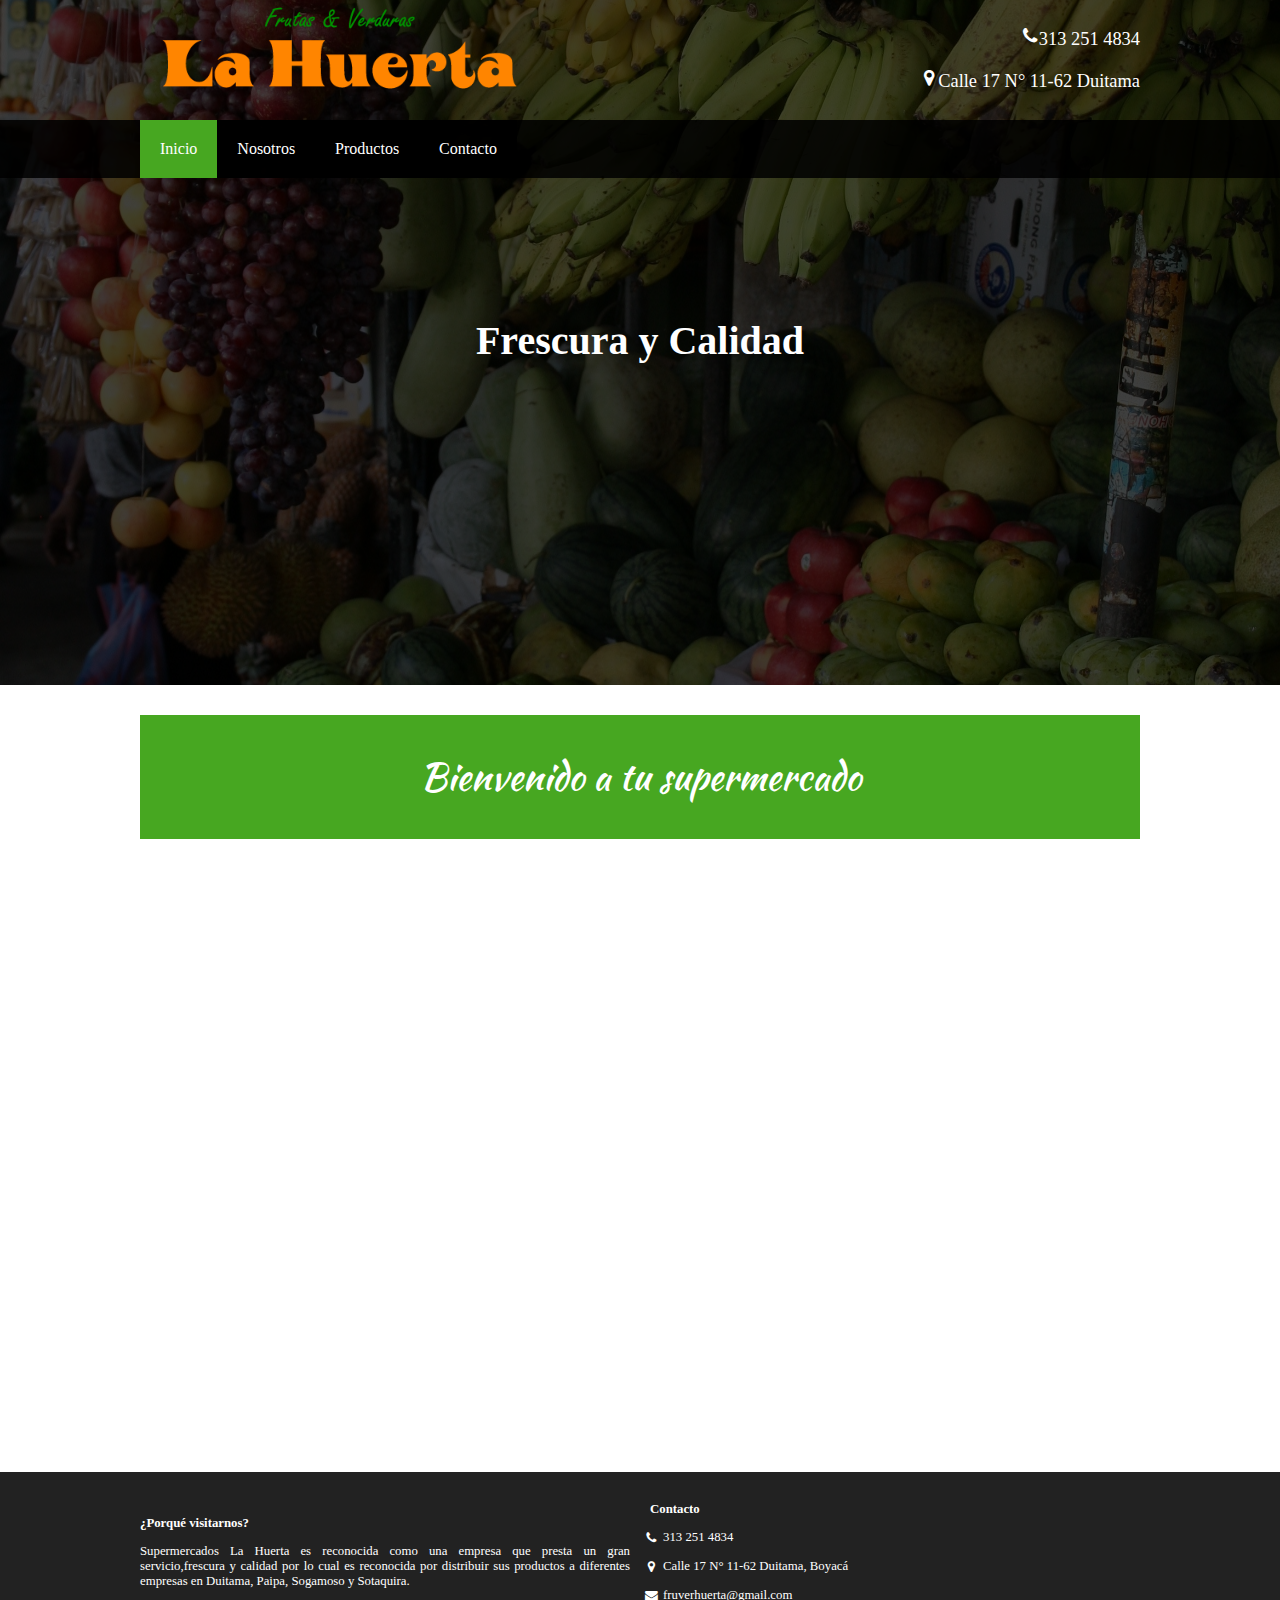
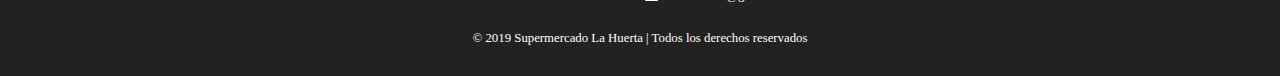
<file: index.html>
<!DOCTYPE html>
<html lang="en">
<head>
	<meta charset="UTF-8">
    <link rel="icon" href="img/logo.png" type="image/png">
	<title>La Huerta</title>
	<meta name="viewport" content="width=device-width, user-scalable=yes, initial-scale=1.0, maximum-scale=3.0, minimum-scale=1.0">
	<link rel="stylesheet" href="css/estilos.css">
	<link rel="stylesheet" href="css/font.css">

</head>
<body>
	<header class="main-header">
		<div class="container container--flex">
			<div class="logo-container column column--50">
				<img src="img/imgLogo.png" alt="" class="logo">
			</div>
			<div class="main-header__contactInfo column column--50">
				<p class="main-header__contactInfo__phone">
					<span class="icon-phone">313 251 4834</span>
				</p>
				<p class="main-header__contactInfo__address">
					<span class="icon-location">Calle 17 N° 11-62 Duitama</span>
				</p>
			</div>
		</div>
	</header>

	<nav class="main-nav">
		<div class="container container--flex">
			<span class="icon-menu" id="btnmenu"></span>
			<ul class="menu" id="menu">
				<li class="menu__item"><a href="index.html" class="menu__link menu__link--select">Inicio</a></li>
				<li class="menu__item"><a href="nosotros.html" class="menu__link">Nosotros</a></li>
				<li class="menu__item"><a href="productos.html" class="menu__link">Productos</a></li>
				<li class="menu__item"><a href="contacto.html" class="menu__link">Contacto</a></li>
			</ul>
		</div>
	</nav>

	<section class="banner">
		<img src="img/banner.jpg" alt="" class="banner__img">
		<div class="banner__content">Frescura y Calidad</div>
	</section>

	<main class="main">
		<section class="group group--color">
			<div class="container">
				<h2 class="main__title">Bienvenido a tu supermercado</h2>
			</div>
		</section>

		<section class="main__about__description">
			<div class="container">
                <div class="v-container">
                    <iframe src="https://www.youtube.com/embed/jQCmtWE8c1M" frameborder="0" allowfullscreen></iframe>
                </div>
			</div>
		</section>
	</main>

	<footer class="main-footer">
			<div class="container container--flex">
				<div class="column column--50">
					<h2 class="column__title">¿Porqué visitarnos?</h2>
					<p class="column__txt">Supermercados La Huerta es reconocida como una empresa que presta un gran servicio,frescura y calidad por lo cual es reconocida por distribuir sus productos a diferentes empresas en Duitama, Paipa, Sogamoso y Sotaquira.</p>
				</div>
				<div class="column column--50">
					<h2 class="column__title">Contacto</h2>
					<p class="column__txt"><span class="icon-phone"></span>313 251 4834</p>
	                <p class="column__txt"><span class="icon-location"></span>Calle 17 N° 11-62 Duitama, Boyacá</p>
	                <p class="column__txt"><span class="icon-mail"></span>fruverhuerta@gmail.com</p>
				</div>
				<p class="copy">© 2019 Supermercado La Huerta | Todos los derechos reservados</p>
			</div>
	</footer>
	<script src="js/menu.js"></script>
</body>
</html>
</file>
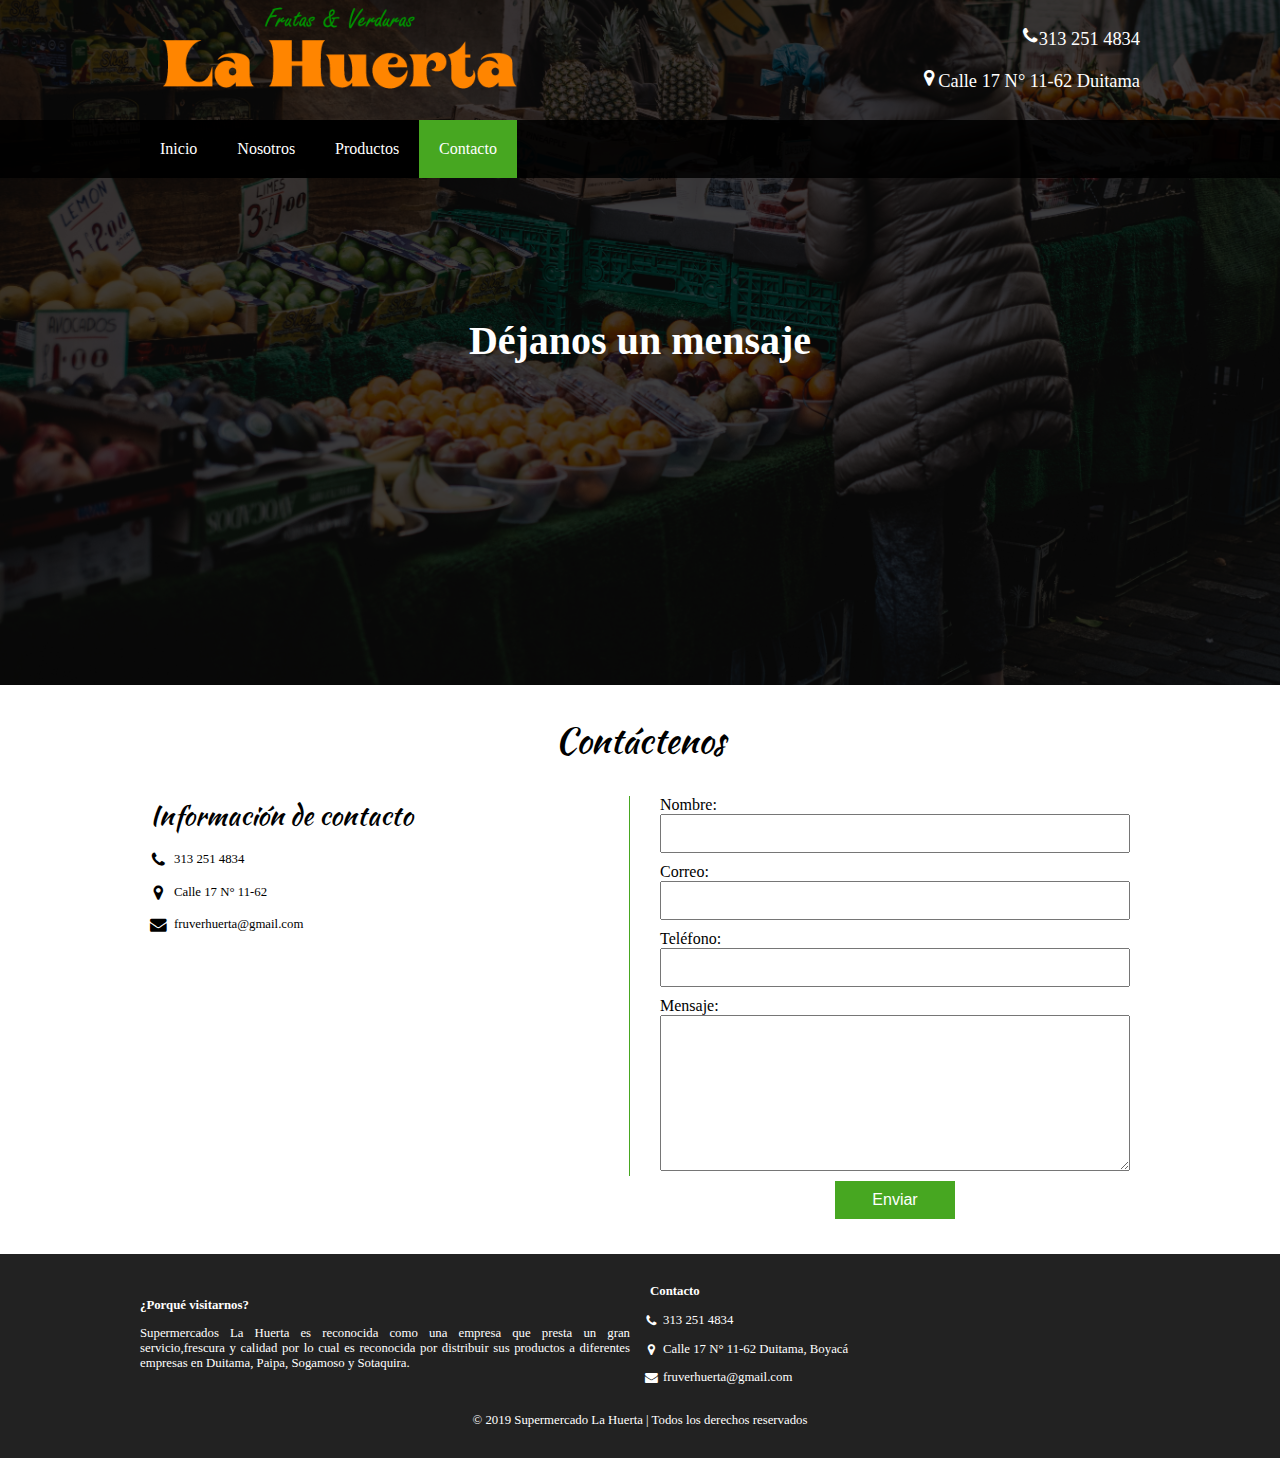
<file: contacto.html>
<!DOCTYPE html>
<html lang="en">
<head>
	<meta charset="UTF-8">
    <link rel="icon" href="img/logo.png" type="image/png">
	<title>Contacto | La Huerta</title>
	<meta name="viewport" content="width=device-width, user-scalable=yes, initial-scale=1.0, maximum-scale=3.0, minimum-scale=1.0">
	<link rel="stylesheet" href="css/estilos.css">
	<link rel="stylesheet" href="css/contacto.css">
	<link rel="stylesheet" href="css/font.css">

</head>
<body>
	<header class="main-header">
		<div class="container container--flex">
			<div class="logo-container column column--50">
				<img src="img/imgLogo.png" alt="" class="logo">
			</div>
			<div class="main-header__contactInfo column column--50">
				<p class="main-header__contactInfo__phone">
					<span class="icon-phone">313 251 4834</span>
				</p>
				<p class="main-header__contactInfo__address">
					<span class="icon-location">Calle 17 N° 11-62 Duitama</span>
				</p>
			</div>
		</div>
	</header>

	<nav class="main-nav">
		<div class="container container--flex">
			<span class="icon-menu" id="btnmenu"></span>
			<ul class="menu" id="menu">
				<li class="menu__item"><a href="/" class="menu__link">Inicio</a></li>
				<li class="menu__item"><a href="productos.html" class="menu__link">Nosotros</a></li>
				<li class="menu__item"><a href="productos.html" class="menu__link">Productos</a></li>
				<li class="menu__item"><a href="nosotros.html" class="menu__link menu__link--select">Contacto</a></li>
			</ul>
		</div>
	</nav>

	<section class="banner">
		<img src="img/banner-contact.jpg" alt="" class="banner__img">
		<div class="banner__content">Déjanos un mensaje</div>
	</section>

	<main class="main">
	    <section class="group contact">
	        <h2 class="group__title">Contáctenos</h2>
	        <div class="container container--flex">
	            <div class="contact-information column column--50">
	                <h3 class="column__title">Información de contacto</h3>
	                <p class="column__txt"><span class="icon-phone"></span>313 251 4834</p>
	                <p class="column__txt"><span class="icon-location"></span>Calle 17 N° 11-62</p>
	                <p class="column__txt"><span class="icon-mail"></span>fruverhuerta@gmail.com</p>
	                
	            </div>
	            <form action="enviar-prueba.php" method="post" class="formulario column column--50">
	                <label for="" class="formulario__label">Nombre:</label>
	                <input type="text" class="formulario__input-txt" name="nombre">
	                <label for="" class="formulario__label">Correo:</label>
	                <input type="text" class="formulario__input-txt" name="correo">
	                <label for="" class="formulario__label">Teléfono:</label>
	                <input type="text" class="formulario__input-txt" name="telefono">
	                <label for="" class="formulario__label">Mensaje:</label>
	                <textarea name="mensaje" id="" cols="30" rows="10" class="formulario__textarea"></textarea>
	                <input type="submit" class="btn formulario__btn" value="Enviar">
	            </form>
	        </div>
	    </section>
	</main>

	<footer class="main-footer">
			<div class="container container--flex">
				<div class="column column--50">
					<h2 class="column__title">¿Porqué visitarnos?</h2>
					<p class="column__txt">Supermercados La Huerta es reconocida como una empresa que presta un gran servicio,frescura y calidad por lo cual es reconocida por distribuir sus productos a diferentes empresas en Duitama, Paipa, Sogamoso y Sotaquira.</p>
				</div>
				<div class="column column--50">
					<h2 class="column__title">Contacto</h2>
					<p class="column__txt"><span class="icon-phone"></span>313 251 4834</p>
	                <p class="column__txt"><span class="icon-location"></span>Calle 17 N° 11-62 Duitama, Boyacá</p>
	                <p class="column__txt"><span class="icon-mail"></span>fruverhuerta@gmail.com</p>
				</div>
				<p class="copy">© 2019 Supermercado La Huerta | Todos los derechos reservados</p>
			</div>
	</footer>
	<script src="js/menu.js"></script>
</body>
</html>
</file>
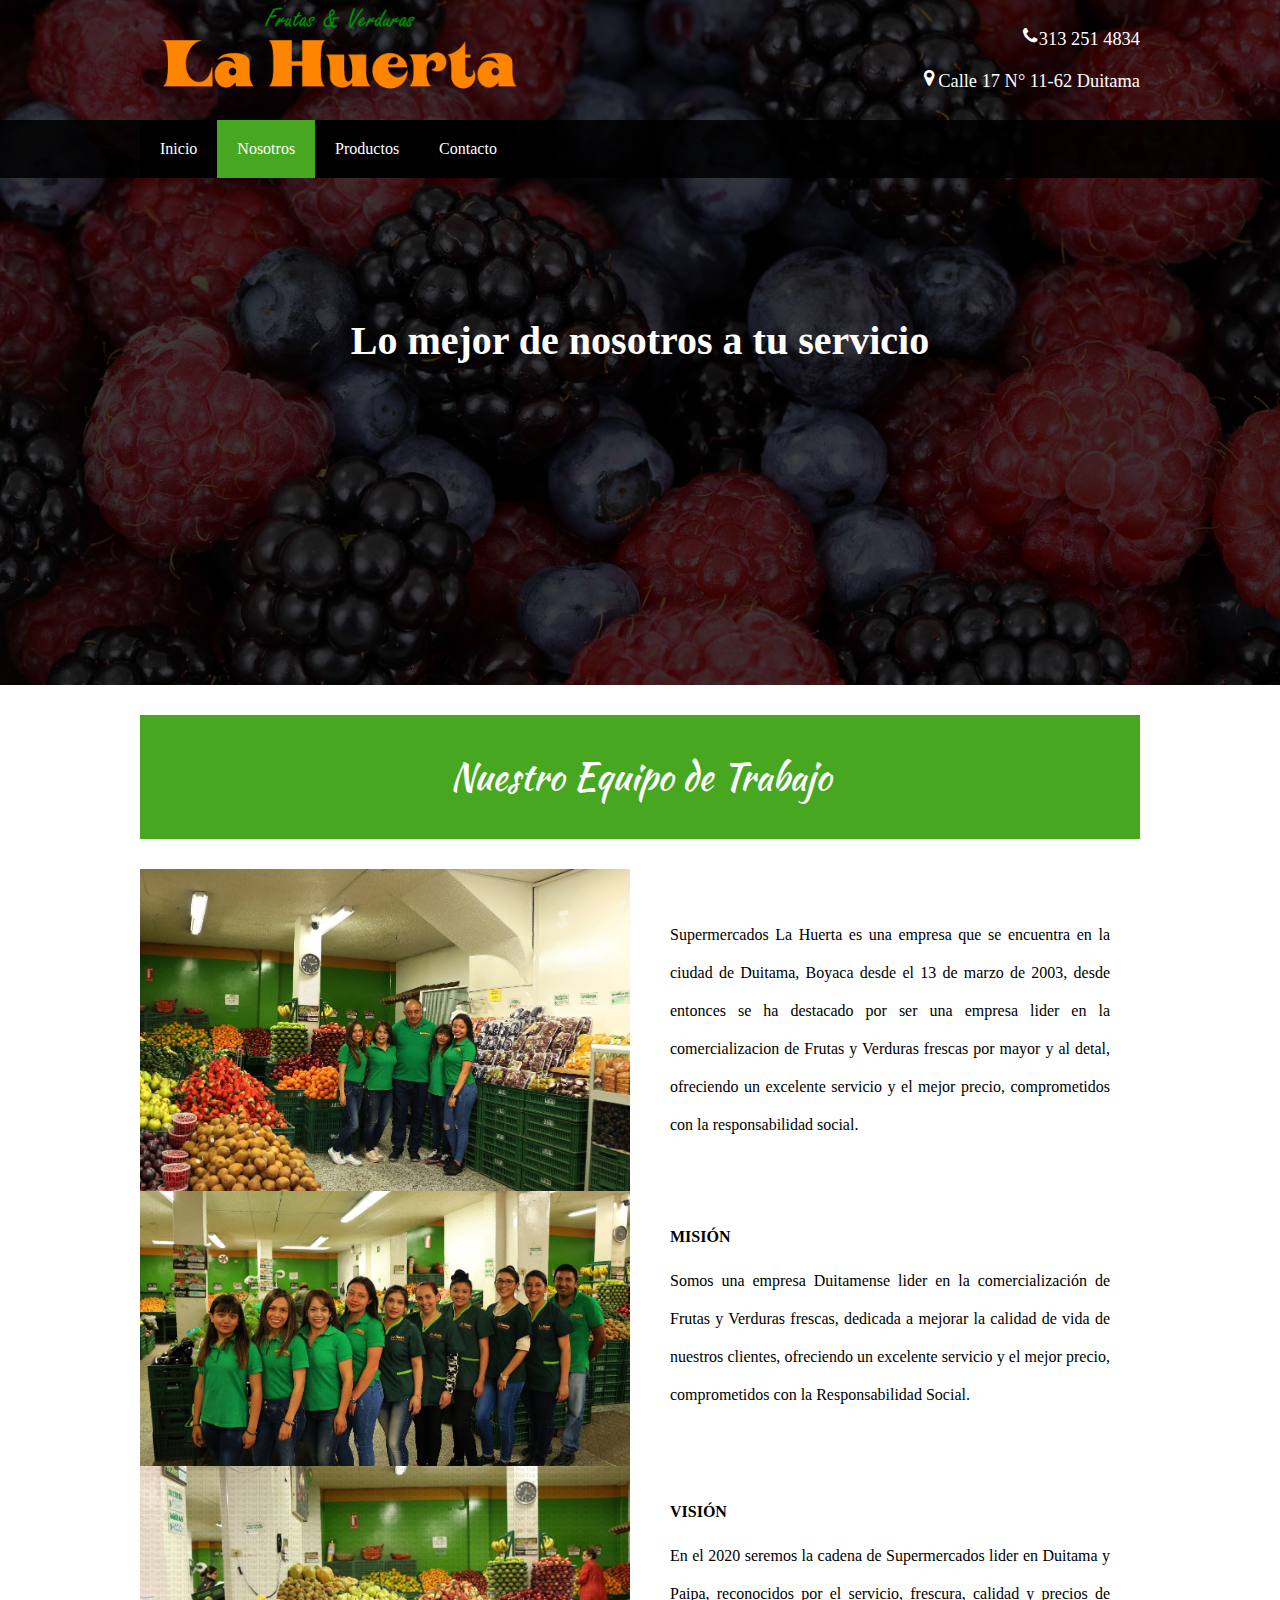
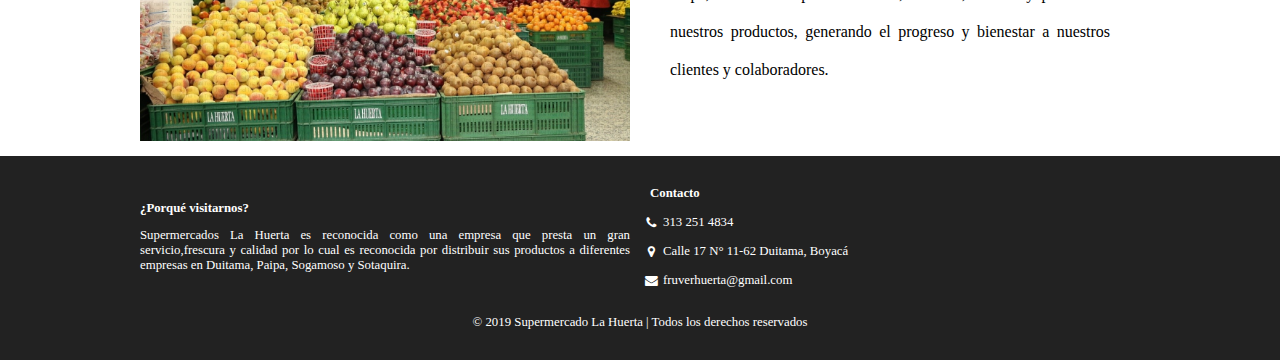
<file: nosotros.html>
<!DOCTYPE html>
<html lang="en">
<head>
	<meta charset="UTF-8">
    <link rel="icon" href="img/logo.png" type="image/png">
	<title>Nosotros | La Huerta</title>
	<meta name="viewport" content="width=device-width, user-scalable=yes, initial-scale=1.0, maximum-scale=3.0, minimum-scale=1.0">
	<link rel="stylesheet" href="css/estilos.css">
	<link rel="stylesheet" href="css/nosotros.css">
	<link rel="stylesheet" href="css/font.css">

</head>
<body>
	<header class="main-header">
		<div class="container container--flex">
			<div class="logo-container column column--50">
				<img src="img/imgLogo.png" alt="" class="logo">
			</div>
			<div class="main-header__contactInfo column column--50">
				<p class="main-header__contactInfo__phone">
					<span class="icon-phone">313 251 4834</span>
				</p>
				<p class="main-header__contactInfo__address">
					<span class="icon-location">Calle 17 N° 11-62 Duitama</span>
				</p>
			</div>
		</div>
	</header>

	<nav class="main-nav">
		<div class="container container--flex">
			<span class="icon-menu" id="btnmenu"></span>
			<ul class="menu" id="menu">
				<li class="menu__item"><a href="/" class="menu__link">Inicio</a></li>
				<li class="menu__item"><a href="nosotros.html" class="menu__link menu__link--select">Nosotros</a></li>
				<li class="menu__item"><a href="productos.html" class="menu__link">Productos</a></li>
				<li class="menu__item"><a href="contacto.html" class="menu__link">Contacto</a></li>
			</ul>
		</div>
	</nav>

	<section class="banner">
		<img src="img/banner-about.jpg" alt="" class="banner__img">
		<div class="banner__content">Lo mejor de nosotros a tu servicio</div>
	</section>

	<main class="main">
		<section class="group group--color">
			<div class="container">
				<h2 class="main__title">Nuestro Equipo de Trabajo</h2>
			</div>
		</section>

		<section class="main__about__description">
			<div class="container container--flex">
				<div class="column column--50">
					<img src="img/nosotros1.jpg" class="img" alt="">
				</div>
				<div class="column column--50">
					<p class="column__txt">Supermercados La Huerta es una empresa que se encuentra en la ciudad de Duitama, Boyaca desde el 13 de marzo de 2003, desde entonces se ha destacado por ser una empresa lider en la comercializacion de Frutas y Verduras frescas por mayor y al detal, ofreciendo un excelente servicio y el mejor precio, comprometidos con la responsabilidad social. </p>
				</div>
			</div>
            
            <div class="container container--flex">
				<div class="column column--50">
					<img src="img/nosotros2.jpg" class="img" alt="">
				</div>
				<div class="column column--50">
                    <h3 class="column__title">MISIÓN</h3>
					<p class="column__txt">Somos una empresa Duitamense lider en la comercialización de Frutas y Verduras frescas, dedicada a mejorar la calidad de vida de nuestros clientes, ofreciendo un excelente servicio y el mejor precio, comprometidos con la Responsabilidad Social.</p>
				</div>
			</div>
            
            <div class="container container--flex">
				<div class="column column--50">
					<img src="img/nosotros3.jpg" class="img" alt="">
				</div>
				<div class="column column--50">
                    <h3 class="column__title">VISIÓN</h3>
					<p class="column__txt">En el 2020 seremos la cadena de Supermercados lider en Duitama y Paipa, reconocidos por el servicio, frescura, calidad y precios de nuestros productos, generando el progreso y bienestar a nuestros clientes y colaboradores.</p>
				</div>
			</div>
		</section>               
	</main>

	<footer class="main-footer">
			<div class="container container--flex">
				<div class="column column--50">
					<h2 class="column__title">¿Porqué visitarnos?</h2>
					<p class="column__txt">Supermercados La Huerta es reconocida como una empresa que presta un gran servicio,frescura y calidad por lo cual es reconocida por distribuir sus productos a diferentes empresas en Duitama, Paipa, Sogamoso y Sotaquira.</p>
				</div>
				<div class="column column--50">
					<h2 class="column__title">Contacto</h2>
					<p class="column__txt"><span class="icon-phone"></span>313 251 4834</p>
	                <p class="column__txt"><span class="icon-location"></span>Calle 17 N° 11-62 Duitama, Boyacá</p>
	                <p class="column__txt"><span class="icon-mail"></span>fruverhuerta@gmail.com</p>
				</div>
				<p class="copy">© 2019 Supermercado La Huerta | Todos los derechos reservados</p>
			</div>
	</footer>
	<script src="js/menu.js"></script>
</body>
</html>
</file>
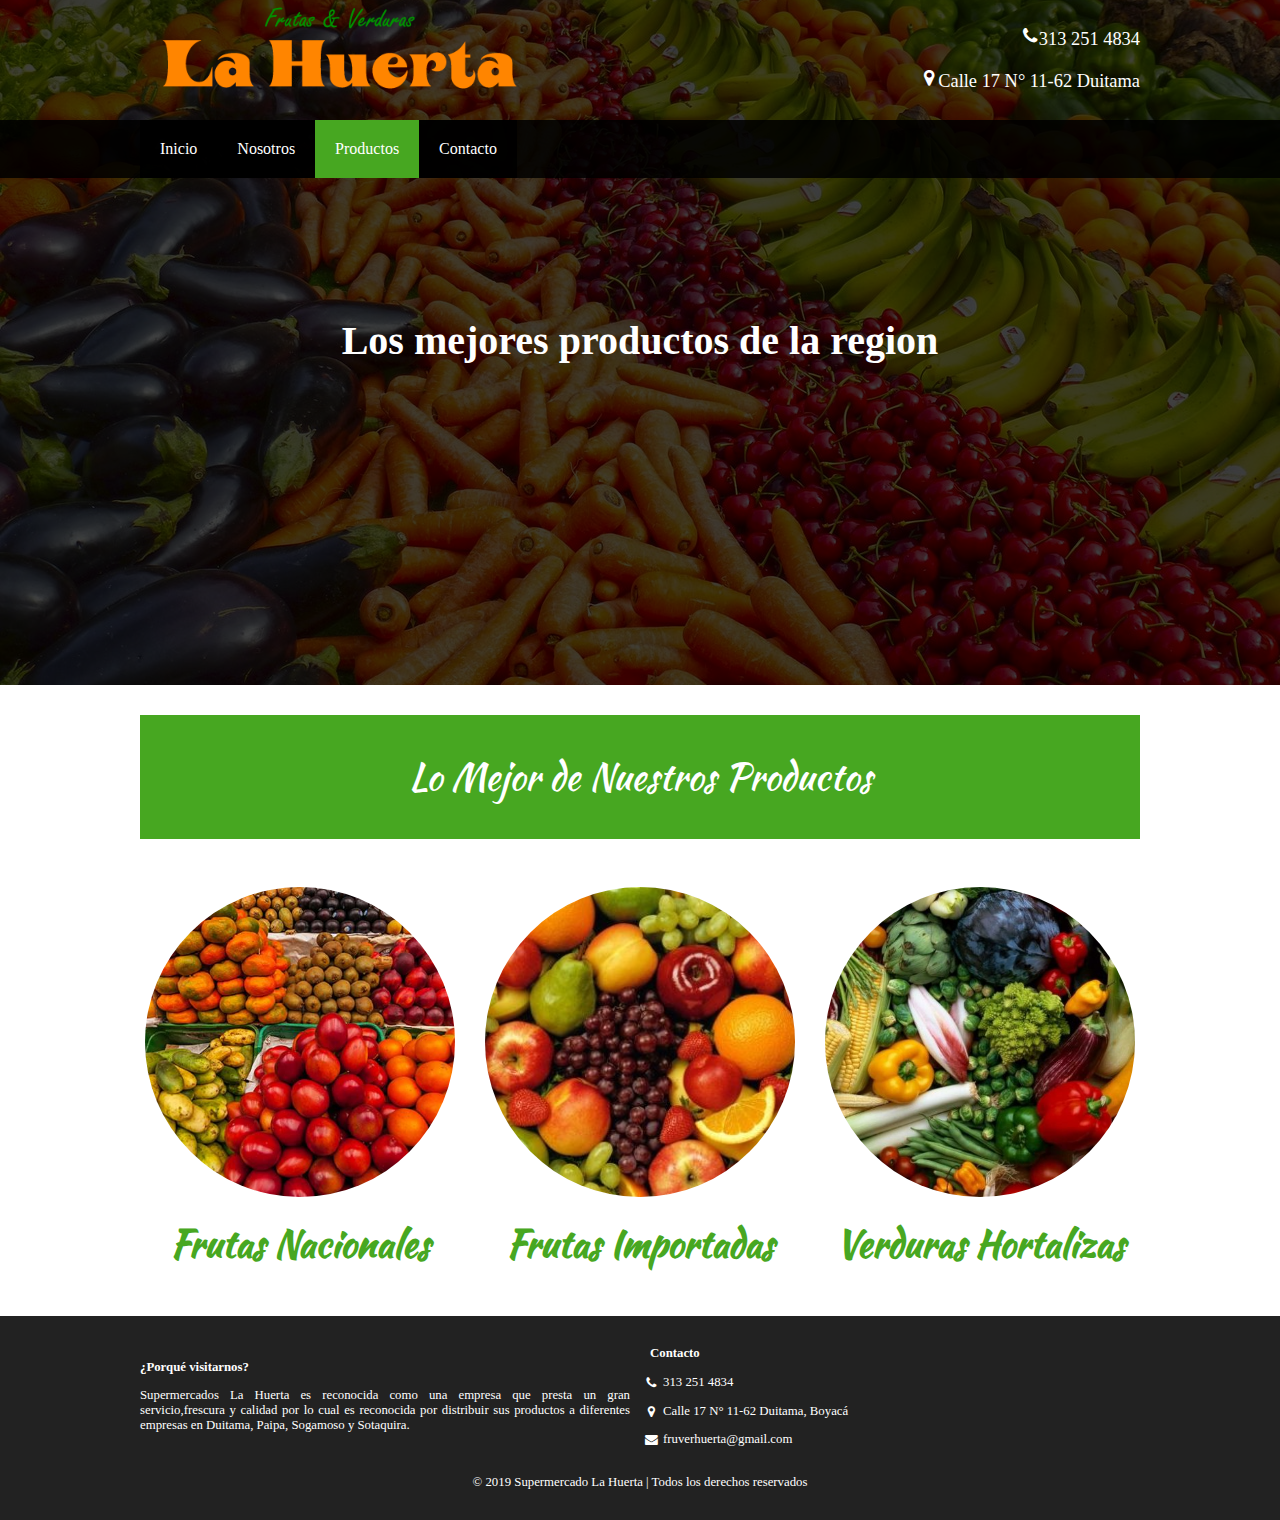
<file: productos.html>
<!DOCTYPE html>
<html lang="en">
<head>
	<meta charset="UTF-8">
    <link rel="icon" href="img/logo.png" type="image/png">
	<title>Productos | La Huerta</title>
	<meta name="viewport" content="width=device-width, user-scalable=yes, initial-scale=1.0, maximum-scale=3.0, minimum-scale=1.0">
	<link rel="stylesheet" href="css/estilos.css">
    <link rel="stylesheet" href="css/nosotros.css">
	<link rel="stylesheet" href="css/font.css">

</head>
<body>
	<header class="main-header">
		<div class="container container--flex">
			<div class="logo-container column column--50">
				<img src="img/imgLogo.png" alt="" class="logo">
			</div>
			<div class="main-header__contactInfo column column--50">
				<p class="main-header__contactInfo__phone">
					<span class="icon-phone">313 251 4834</span>
				</p>
				<p class="main-header__contactInfo__address">
					<span class="icon-location">Calle 17 N° 11-62 Duitama</span>
				</p>
			</div>
		</div>
	</header>

	<nav class="main-nav">
		<div class="container container--flex">
			<span class="icon-menu" id="btnmenu"></span>
			<ul class="menu" id="menu">
				<li class="menu__item"><a href="index.html" class="menu__link">Inicio</a></li>
				<li class="menu__item"><a href="nosotros.html" class="menu__link">Nosotros</a></li>
				<li class="menu__item"><a href="productos.html" class="menu__link menu__link--select">Productos</a></li>
				<li class="menu__item"><a href="contacto.html" class="menu__link">Contacto</a></li>
			</ul>
		</div>
	</nav>

	<section class="banner">
		<img src="img/banner-gallery.jpg" alt="" class="banner__img">
		<div class="banner__content">Los mejores productos de la region</div>
	</section>

	<main class="main">
        <section class="group group--color">
			<div class="container">
				<h2 class="main__title">Lo Mejor de Nuestros Productos</h2>
			</div>
		</section>
        
        <section>
            <div class="group our-team">
                <br>
            <div class="container container--flex">
                <div class="column column--33">
                    <a href="productos_nac.html" class="link">
                        <img src="img/nacional.jpg" alt="" class="our-team__img">
                        <h3 class="our-team__title">Frutas Nacionales</h3>
                    </a>
                </div>
                <div class="column column--33">
                    <a href="productos_imp.html" class="link">
                        <img src="img/importad.jpg" alt="" class="our-team__img">
                        <h3 class="our-team__title">Frutas Importadas</h3>
                    </a>
                </div>
                <div class="column column--33">
                    <a href="productos_hor.html" class="link">
                        <img src="img/hort-verd.jpg" alt="" class="our-team__img">
                        <h3 class="our-team__title">Verduras Hortalizas</h3>
                    </a>
                </div>
            </div>
        </div>
        </section>
	</main>

	<footer class="main-footer">
			<div class="container container--flex">
				<div class="column column--50">
					<h2 class="column__title">¿Porqué visitarnos?</h2>
					<p class="column__txt">Supermercados La Huerta es reconocida como una empresa que presta un gran servicio,frescura y calidad por lo cual es reconocida por distribuir sus productos a diferentes empresas en Duitama, Paipa, Sogamoso y Sotaquira.</p>
				</div>
				<div class="column column--50">
					<h2 class="column__title">Contacto</h2>
					<p class="column__txt"><span class="icon-phone"></span>313 251 4834</p>
	                <p class="column__txt"><span class="icon-location"></span>Calle 17 N° 11-62 Duitama, Boyacá</p>
	                <p class="column__txt"><span class="icon-mail"></span>fruverhuerta@gmail.com</p>
				</div>
				<p class="copy">© 2019 Supermercado La Huerta | Todos los derechos reservados</p>
			</div>
	</footer>
	<script src="js/menu.js"></script>
	<script src="js/modal.js"></script>
</body>
</html>
</file>
<file: css/estilos.css>
@font-face{
    font-family:"Kaushan Script";
    src: url(../fonts/KaushanScript-Regular.ttf) format("truetype");
}
@font-face{
    font-family:"Montserrat";
    src: url(../fonts/Montserrat-Regular.ttf) format("truetype");
}
@font-face{
    font-family:"Montserrat";
    font-weight: bold;
    src: url(../fonts/Montserrat-Bold.ttf) format("truetype");
}

*{
	box-sizing: border-box;
}

body{
	font-family: 'Comfortaa', cursive;
	margin: 0;
}

/*--------------- Estilos base ---------------*/
img{
	display: block;
	width: 100%;
	max-width: 100%;
}
h1, h2, h3, h4, h5, h6{
	margin: 0;
}

.container{
	width: 99%;
	margin: auto;
}
.container--flex{
	display: flex;
	flex-wrap: wrap;
	justify-content: space-between;
	align-items: center;
}
.column{
	width: 100%;
}

/*--------------- Estilos Header ---------------*/
.main-header{
	width: 100%;
}
.logo{
	align-content: center;
}
.main-header__contactInfo__phone{
	background: #47A721;
	color: white;
	margin: 0 auto;
	padding: 10px;
}
.main-header__contactInfo__address{
	padding: 10px;
	margin: 0;
}
.main-header[class*="icon-"]:before{
	position: relative;
	top: 2px;
	right: 5px;
}

/*--------------- Estilos Menu ---------------*/
.main-nav{
	width: 100%;
	position: relative;
	z-index: 2000;
	padding: 10px;
}
.icon-menu{
	display: block;
	color: white;
	border: 1px solid white;
	border-radius: 3px;
	width: 40px;
	height: 40px;
	line-height: 42px;
	text-align: center;
	cursor: pointer;
	font-size: 1.5em;
}
.menu{
	position: absolute;
	top: 60px;
	left: 0;
	width: 100%;
	background: rgba(0,0,0,.85);
	padding: 0;
	margin: 0;
	list-style: none;
	text-align: center;
	height: 0;
	overflow: hidden;
	transition: height .3s linear;
}
.menu__link{
	display: block;
	padding: 15px;
	color: white;
	text-decoration: none;
}
.menu__link:hover{
	background: #47A721;
}
.menu__link--select{
	background: #47A721;
}
.mostrar{
	height: 196px;
}

/*--------------- Estilos Banner ---------------*/
.banner{
	margin-top: -60px;
	position: relative;
}
.banner:before{
	content: '';
	position: absolute;
	width: 100%;
	height: 100%;
	background: rgba(0,0,0,.75);
	z-index: 1000;
	top: 0;
}
.banner__img{
	width: 100%;
	height: 500px;
	object-fit: cover;
}
.banner__content{
	width: 90%;
	color: white;
	text-align: center;
	position: absolute;
	z-index: 1500;
	top: 50%;
	left: 50%;
	transform: translateX(-50%) translateY(-50%);
	font-size: 1.5em;
	font-weight: bold;
}

/*--------------- Estilos Principales ---------------*/

.group--color .container{
	background: #47A721;
	color: white;
	padding: 10px;
	text-align: center;
}

.main__title{
	margin: 15px 0;
	font-size: 2.5em;
	font-family: 'Kaushan Script', cursive;
	font-weight: 100;
}

.column__title{
	font-size: 1.3em;
}

.column__txt{
    text-align: justify;
}

.main__about__description .column:nth-child(2){
	padding: 30px;
    text-align: justify;
}

.btn{
	display: block;
	text-align: center;
	text-decoration: none;
	width: 120px;
	background: #47A721;
	color: white;
	padding: 10px;
	margin: 10px auto;
}

.group__title{
	font-family: 'Kaushan Script', cursive;
	text-align: center;
	font-weight: 100; 
	font-size: 3em;
	margin: 30px;
}

.today-special .column{
	margin-bottom: 30px;
	text-align: center;
}
.today-special__img{
	margin: auto;
	max-width: 320px;
}
.today-special__title{
	font-size: 1.3em;
	padding-top: 10px;
	padding-bottom: 20px;
}
.today-special__price{
	font-size: 1.5em;
	color: #47A721;
	font-weight: bold;
}

.link{
    text-decoration: none;
}

/*--------------- Estilos Footer ---------------*/

.main-footer{
	background: #222;
	color: white;
	padding: 10px;
	padding-top: 20px;
	padding-bottom: 20px;
	font-size: .8em;
}
.copy{
	text-align: center;
	margin: auto;
	margin-top: 15px;
}
.main-footer [class*="icon-"]{
	color: white;
    text-decoration: none;
}
.main-footer [class*="icon-"]:before{
	position: relative;
	top: 3px;
	right: 5px;
}

/*--------------- Estilos Responsive ---------------*/

@media screen and (min-width:480px){
    .logo{
        width: 360px;
		object-fit: cover;
    }
    .main-header__contactInfo{
        text-align: right;
    }
    .main-header__contactInfo__phone{
        background: none;
    }
    .main-header__contactInfo__address{
        color: white;
    }
    .main-nav{
        background: rgba(0,0,0,0.85);
    }
    .banner{
        margin-top: -168px;
        z-index: -1000;
    }
    .banner__img{
        height: 720px;
    }
    .banner__content{
        font-size: 2em;
    }
    .main{
        padding-bottom: 15px;
    }
    .main__about__description .column:nth-child(2){
        padding-left: 20px;
        font-size: 0.9em;
    }
    .main__about__description .btn{
        margin: 0;
    }
    .today-special .column{
        border: 5px solid #ddd;
        padding: 5px;
    }
    .today-special__img{
        height: 150px;
        object-fit: cover;
    }
    .main_footer .container--flex{
        align-items: flex-start;
    }
    .column--50{
        width: 49%;
    }
    .column--50-25{
        width: 49%;
    }
    .column--33{
        width: 32%;
    }
}

@media screen and (min-width:768px){
    .banner{
        margin-top: -170px;
        z-index: -1000;
    }
    .main__title{
        font-size: 2.4em;
    }
    .main__about__description{
        margin-top: 30px;
    }
    .main__about__description .column--50:nth-child(2){
        font-size: 1em;
    }
    .main__about__description .column--50:nth-child(2) .column__txt{
        line-height: 15px;
    }
    .column--50-25{
        width: 24.5%;
    }
    .column__title{
        font-size: 1em;
    }
    .group__title{
        font-size: 2.2em;
    }
}

@media screen and (min-width:1024px){
    .container{
        width: 1000px;
    }
    .logo{
        width: 400px;
        padding: 0;
    }
    .main-header__contactInfo__phone, .main-header__contactInfo__address{
        padding-right: 0;
        font-size: 1.15em;
    }
    .main-nav{
        padding: 0;
    }
    .banner{
        margin-top: -183px;
        z-index: -1000;
    }
    .banner__img{
        height: 690px;
    }
    .banner__content{
        font-size: 2.5em;
    }
    .icon-menu{
        display: none;
    }
    .menu{
        position: static;
        display: flex;
        height: auto;
        width: auto;
    }
    .menu__link{
        padding: 20px;
    }
    .group--color .container{
        margin-top: 30px;
        margin-bottom: 30px;
        padding: 20px;
    }
    .main__title{
        font-size: 2.3em;
    }
    .main__about__description .column--50:nth-child(2) .column__txt{
        line-height: 38px;
    }
    .today-special__title{
        font-size: 1.4em;
    }
    .today-special__price{
        font-size: 1.8em;
    }
    .main-footer{
        padding-top: 30px;
        padding-bottom: 30px;
    }
}

@media screen and (min-width:1600px){
    .container{
        width: 1400px;
    }
    .main__about__description .column:nth-child(1) .img{
        width: 100%;
        height: 350px;
        object-fit: cover;
    }
    .today-special__img{
        height: 300px;
    }
}

/*--------------- Estilos Video ---------------*/

.v-container {
	position: relative;
	padding-bottom: 56.25%; /* proporción 16:9 */
	padding-top: 25px;
	height: 0;
}

.v-container iframe {
	position: absolute;
	top: 0;
	left: 0;
	width: 100%;
	height: 100%;
}
</file>
<file: css/font.css>
@charset "UTF-8";

@font-face {
  font-family: "website";
  src:url("../fonts/website.eot");
  src:url("../fonts/website.eot?#iefix") format("embedded-opentype"),
    url("../fonts/website.woff") format("woff"),
    url("../fonts/website.ttf") format("truetype"),
    url("../fonts/website.svg#website") format("svg");
  font-weight: normal;
  font-style: normal;

}

[data-icon]:before {
  font-family: "website" !important;
  content: attr(data-icon);
  font-style: normal !important;
  font-weight: normal !important;
  font-variant: normal !important;
  text-transform: none !important;
  speak: none;
  line-height: 1;
  -webkit-font-smoothing: antialiased;
  -moz-osx-font-smoothing: grayscale;
}

[class^="icon-"]:before,
[class*=" icon-"]:before {
  font-family: "website" !important;
  font-style: normal !important;
  font-weight: normal !important;
  font-variant: normal !important;
  text-transform: none !important;
  speak: none;
  line-height: 1;
  -webkit-font-smoothing: antialiased;
  -moz-osx-font-smoothing: grayscale;
}

.icon-mail:before {
  content: "\61";
}
.icon-location:before {
  content: "\62";
}
.icon-phone:before {
  content: "\63";
}
.icon-menu:before {
  content: "\64";
}
</file>
<file: css/contacto.css>
@font-face{
    font-family:"Kaushan Script";
    src: url(../fonts/KaushanScript-Regular.ttf) format("truetype");
}
@font-face{
    font-family:"Montserrat";
    src: url(../fonts/Montserrat-Regular.ttf) format("truetype");
}
@font-face{
    font-family:"Montserrat";
    font-weight: bold;
    src: url(../fonts/Montserrat-Bold.ttf) format("truetype");
}

.contact .container--flex{
    align-items: flex-start;
}
.contact-information{
    height: 380px;
    padding: 10px;
    padding-top: 0;
    margin-bottom: 30px;
    border-bottom: 1px solid #47A721; 
}
.contact-information .column__title{
    font-family: 'Kaushan Script', cursive;
    font-size: 1.7em;
    font-weight: 20;
}
.contact-information [class*="icon-"]{
    font-size: 1.3em;
    margin-right: 7px;
    position: relative;
    top: 5px;
}

.formulario{
    padding: 10px;
    padding-top: 0;
}
.formulario__label, .formulario__input-txt, .formulario__textarea{
    display: block;
    width: 100%;
}
.formulario__input-txt{
    padding: 10px;
    margin-bottom: 10px;
}
.formulario__textarea{
    min-height: 100px;
    min-width: 100%;
    max-width: 100%;
    max-height: 200px;
}
.formulario__btn{
    border: none;
    cursor: pointer;
    font-size: 1em;
}

@media screen and (min-width:480px){
    .contact-information p {
        font-size: .8em;
        text-align: justify;
    }
    .contact-information{
        border-right: 1px solid #47A721; 
        border-bottom: none;
    }
}

@media screen and (min-width:768px){
    .contact-information{
        font-size: 1.em;
    }
    .contact-information .column__title{
        font-size: 1.7em;
    }
}
</file>
<file: css/nosotros.css>
@font-face{
    font-family:"Kaushan Script";
    src: url(../fonts/KaushanScript-Regular.ttf) format("truetype");
}
@font-face{
    font-family:"Montserrat";
    src: url(../fonts/Montserrat-Regular.ttf) format("truetype");
}
@font-face{
    font-family:"Montserrat";
    font-weight: bold;
    src: url(../fonts/Montserrat-Bold.ttf) format("truetype");
}

.our-team{
    text-align: center;
    margin-bottom: 20px;
}
.our-team .container--flex{
    align-items: flex-start;
}
.our-team__title{
    font-family: 'Kaushan Script', cursive;
    color: #47A721;
    font-weight: bold;
    font-size: 2.3em;
    margin-bottom: 10px;
}
.our-team__img{
    width: 200px;
    height: 200px;
    object-fit: cover;
    border-radius: 50%;
    margin: auto;
    margin-bottom: 20px;
}
.our-team__txt{
    padding: 10px;
    text-align: justify;
}

@media screen and (min-width:480px){
    .our-team__img{
        width: 150px;
        height: 150px;
    }
}

@media screen and (min-width:768px){
    .our-team__img{
        width: 220px;
        height: 220px;
    }
}

@media screen and (min-width:1024px){
    .our-team__img{
        width: 310px;
        height: 310px;
    }
}

@media screen and (min-width:1600px){
    .our-team__img{
        width: 420px;
        height: 420px;
    }
}
</file>
